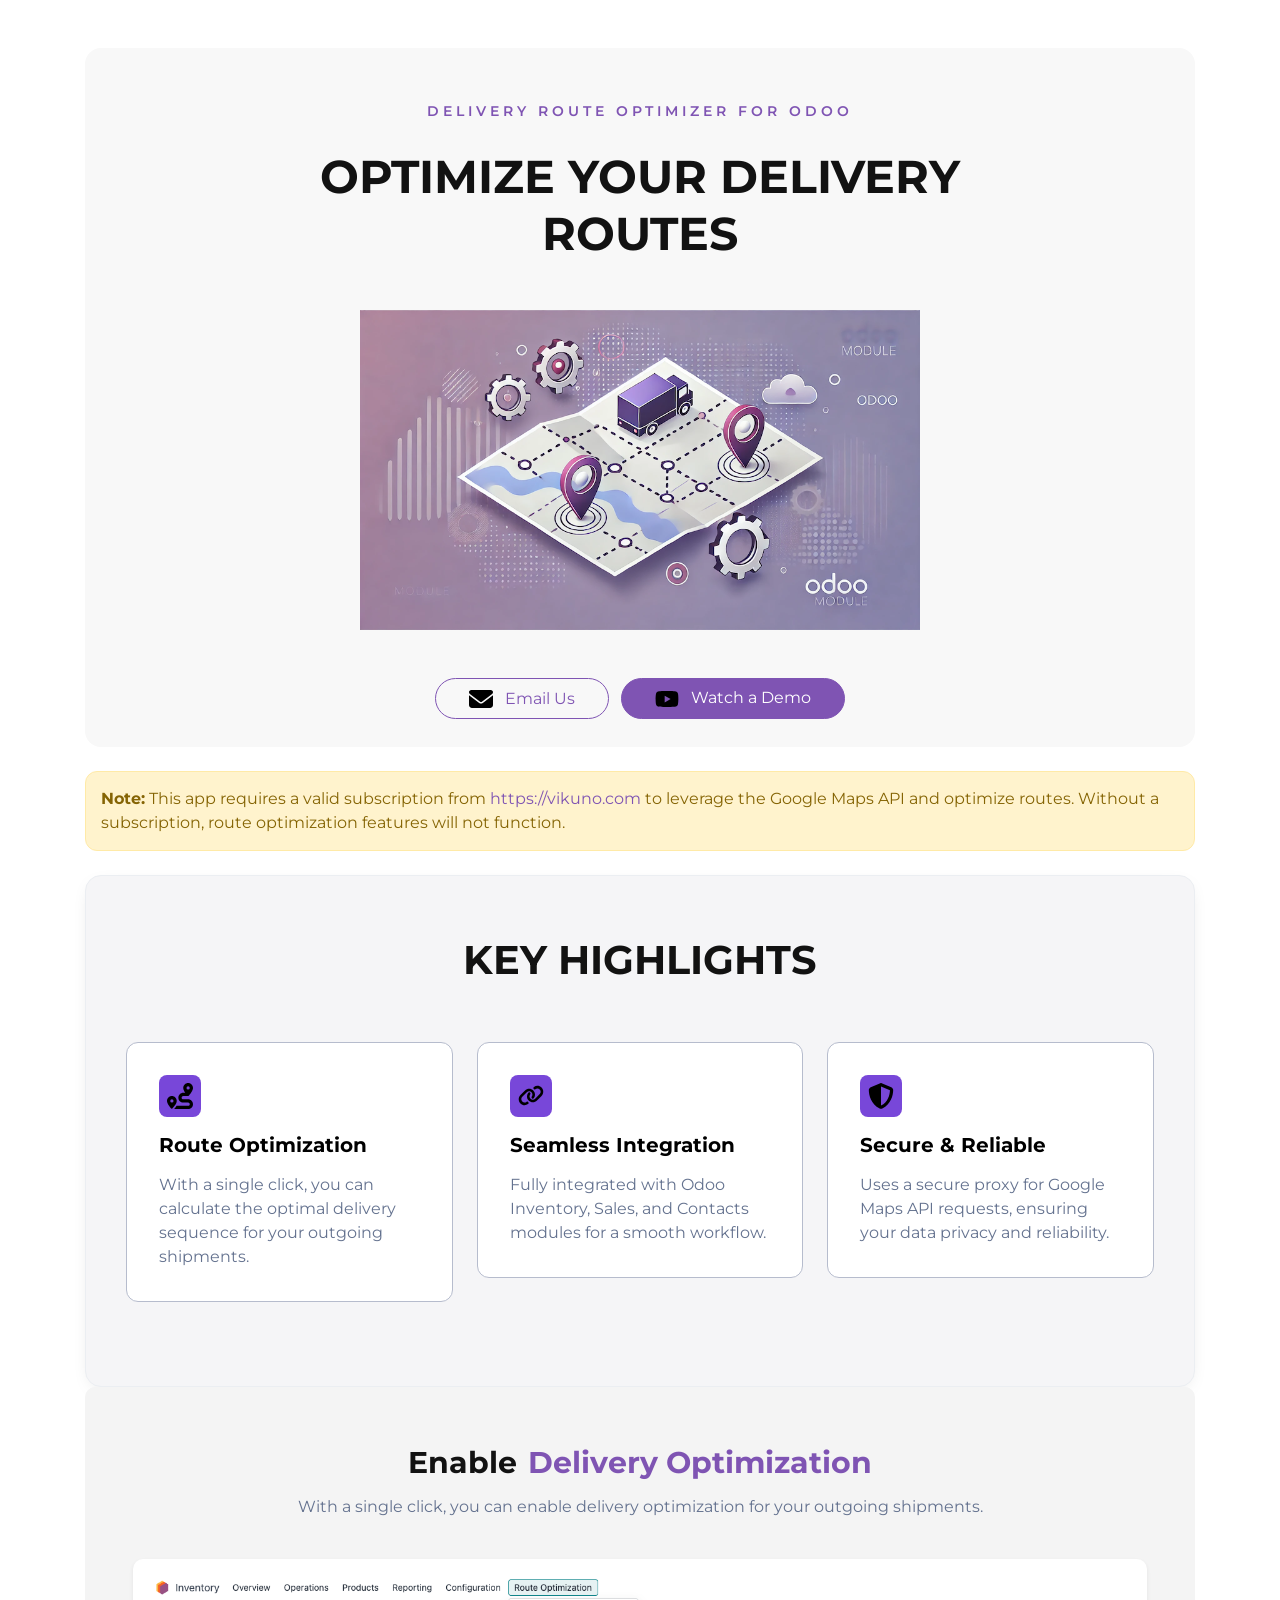
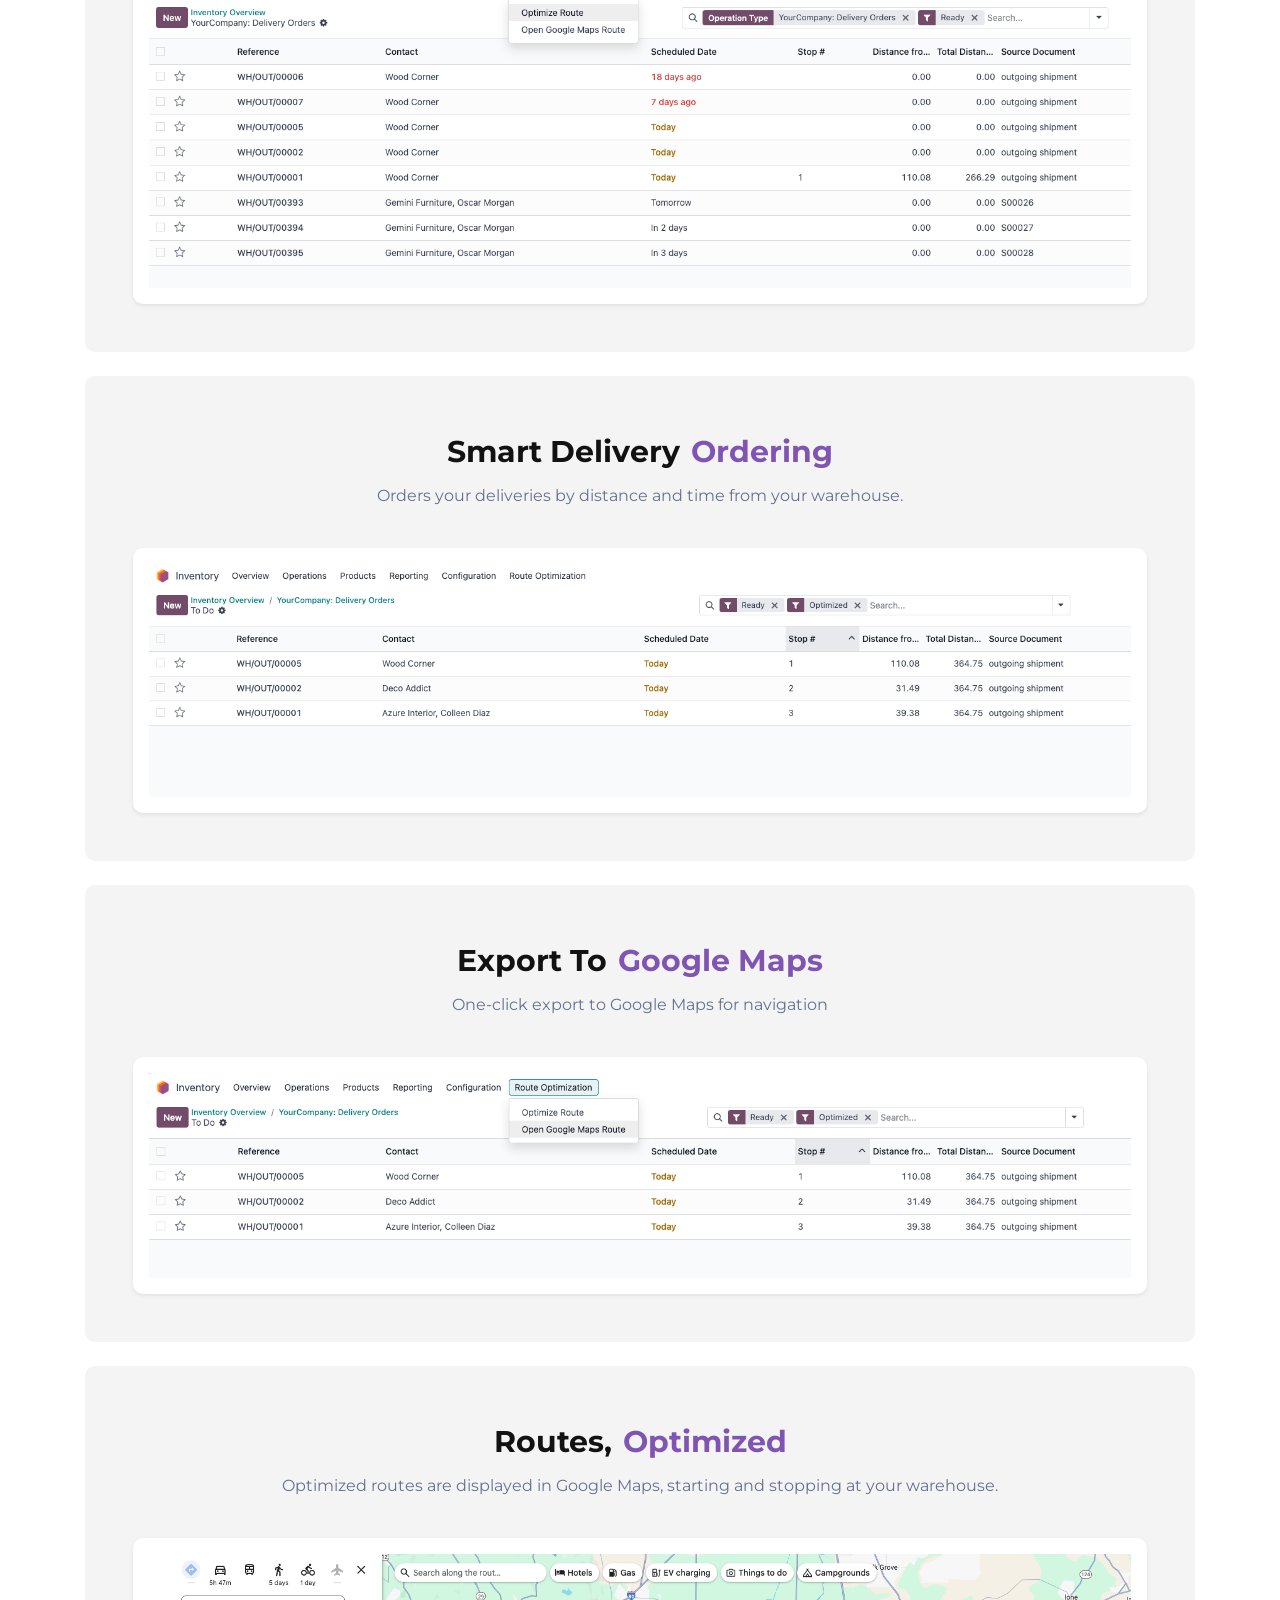
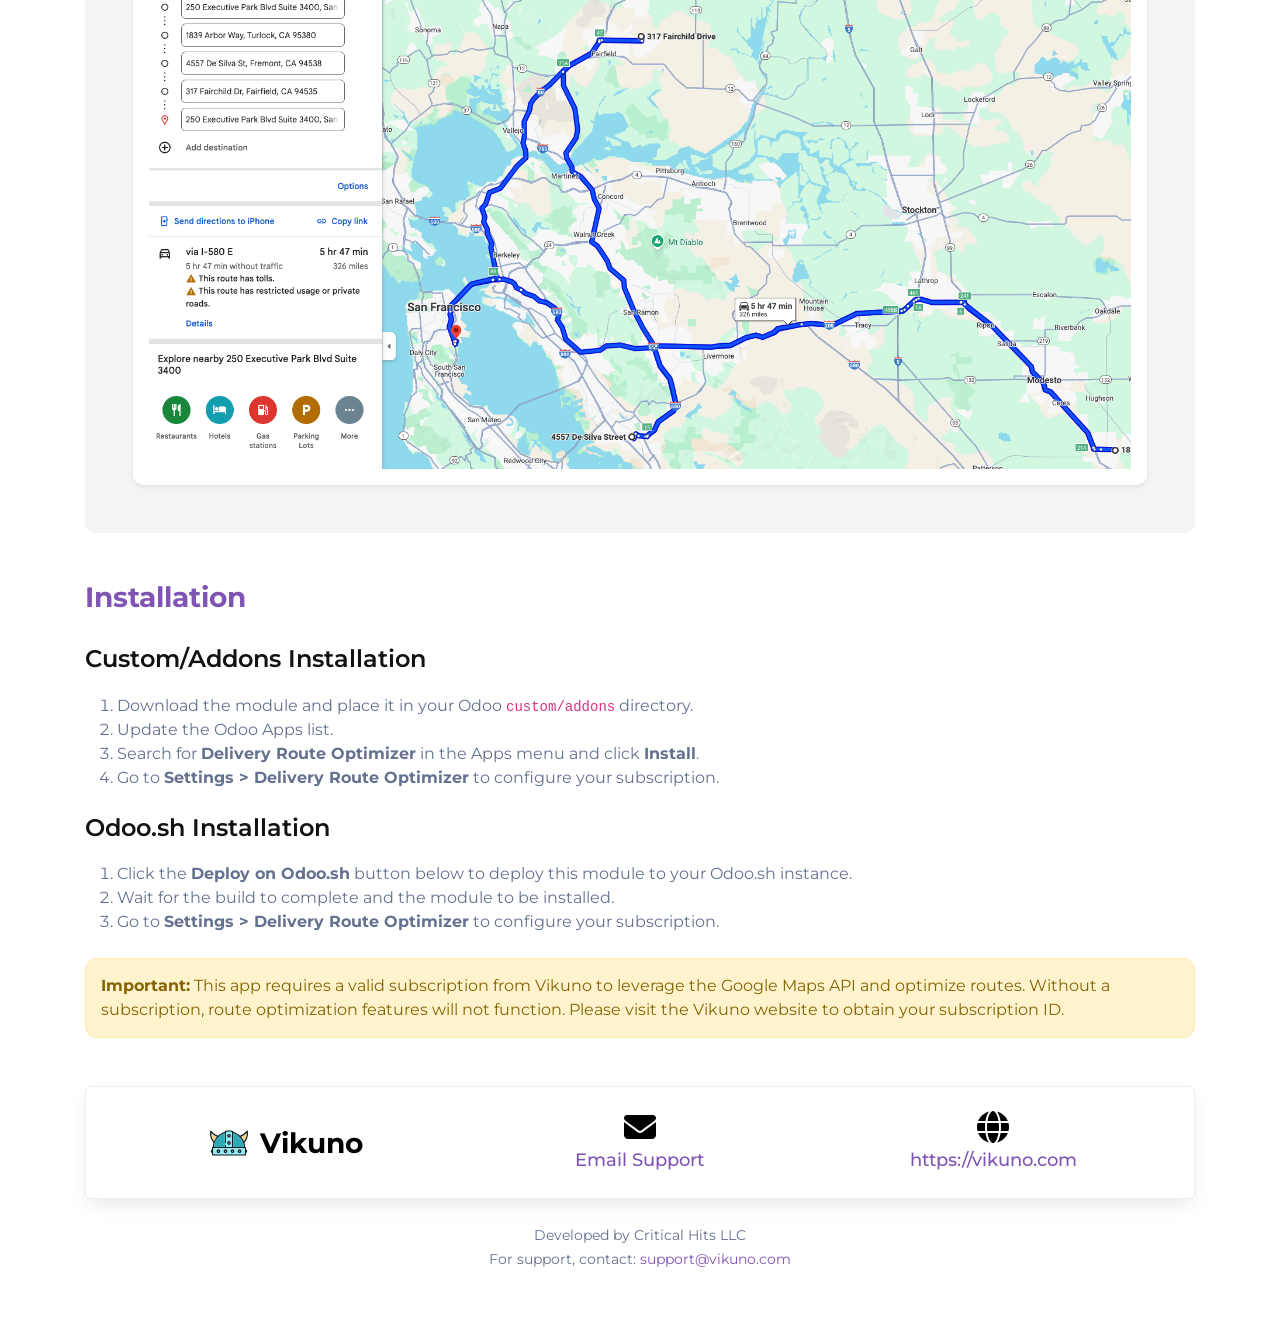
<file: delivery_optimizer/static/description/index.html>
<!DOCTYPE html>
<html lang="en">
  <head>
    <meta charset="UTF-8" />
    <meta name="viewport" content="width=device-width, initial-scale=1.0" />
    <title>Delivery Route Optimizer</title>
    <link
      href="https://cdn.jsdelivr.net/npm/bootstrap@5.0.2/dist/css/bootstrap.min.css"
      rel="stylesheet"
    />
    <link rel="preconnect" href="https://fonts.googleapis.com" />
    <link rel="preconnect" href="https://fonts.gstatic.com" crossorigin />
    <link
      href="https://fonts.googleapis.com/css2?family=Montserrat:ital,wght@0,100..900;1,100..900&display=swap"
      rel="stylesheet"
    />
    <style>
      :root {
        --primary-color: #7f54b3;
        --bg-white: #fff;
        --text-color: #121212;
        --text-color-light: #64728f;
      }
      body {
        font-family: 'Montserrat', sans-serif;
      }
      .btn-outline-primary {
        background-color: transparent;
        border-radius: 35px;
        font-family: Montserrat;
        display: inline-block;
        padding: 7px 33px;
        border: 1px solid var(--primary-color);
        color: var(--primary-color);
        text-decoration: none;
        transition: all 0.3s ease;
      }
      .btn-outline-primary:hover {
        background-color: var(--primary-color);
        color: white;
        text-decoration: none;
      }
      .btn-primary {
        background-color: #7f289b;
        font-family: Montserrat;
        display: inline-block;
        padding: 7px 33px;
        border: 1px solid #7f289b;
        border-radius: 35px;
        text-decoration: none;
        color: white;
        transition: all 0.3s ease;
      }
      .btn-primary:hover {
        background-color: #6a1b9a;
        border-color: #6a1b9a;
        color: white;
        text-decoration: none;
      }
      .btn-lg {
        padding: 12px 30px;
        font-size: 16px;
        font-weight: 600;
        border-radius: 8px;
      }
      .alert-warning {
        background-color: #fff3cd;
        border: 1px solid #ffeaa7;
        color: #856404;
        padding: 15px;
        border-radius: 12px;
        margin: 20px 0;
      }
      .text-center {
        text-align: center;
      }
      .mb-2 {
        margin-bottom: 0.5rem;
      }
      .mb-3 {
        margin-bottom: 1rem;
      }
      .mb-4 {
        margin-bottom: 1.5rem;
      }
      .mb-5 {
        margin-bottom: 3rem;
      }
      .mt-3 {
        margin-top: 1rem;
      }
      .mt-4 {
        margin-top: 1.5rem;
      }
      .my-4 {
        margin-top: 1.5rem;
        margin-bottom: 1.5rem;
      }
      .my-5 {
        margin-top: 3rem;
        margin-bottom: 3rem;
      }
      .mx-1 {
        margin-left: 0.25rem;
        margin-right: 0.25rem;
      }
      .pl-2 {
        padding-left: 0.5rem;
      }
      .p-4 {
        padding: 1.5rem;
      }
      .py-2 {
        padding-top: 0.5rem;
        padding-bottom: 0.5rem;
      }
      .bg-white {
        background-color: white;
      }
      .bg-light {
        background-color: #f8f9fa;
      }
      .rounded {
        border-radius: 0.375rem;
      }
      .border {
        border: 1px solid #dee2e6;
      }
      .shadow {
        box-shadow: 0 0.125rem 0.25rem rgba(0, 0, 0, 0.075);
      }
      .d-flex {
        display: flex;
      }
      .justify-content-center {
        justify-content: center;
      }
      .align-items-center {
        align-items: center;
      }
      .flex-column {
        flex-direction: column;
      }
      .gap-3 {
        gap: 1rem;
      }
      .img-responsive {
        max-width: 100%;
        height: auto;
      }
      .img-fluid {
        max-width: 100%;
        height: auto;
      }
      .w-100 {
        width: 100%;
      }
      .h-100 {
        height: 100%;
      }
      .position-relative {
        position: relative;
      }
      .position-absolute {
        position: absolute;
      }
      .text-uppercase {
        text-transform: uppercase;
      }
      .font-weight-bold {
        font-weight: bold;
      }
      .font-weight-600 {
        font-weight: 600;
      }
      .font-weight-700 {
        font-weight: 700;
      }
      .text-muted {
        color: #6c757d;
      }
      .text-primary {
        color: #7f54b3;
      }
      .text-center {
        text-align: center;
      }
      .text-left {
        text-align: left;
      }
      .text-right {
        text-align: right;
      }
      .small {
        font-size: 0.875em;
      }
      .h1,
      .h2,
      .h3,
      .h4,
      .h5,
      .h6 {
        margin-top: 0;
        margin-bottom: 0.5rem;
        font-weight: 500;
        line-height: 1.2;
      }
      .h5 {
        font-size: 1.25rem;
      }
      .h6 {
        font-size: 1rem;
      }
      .row {
        display: flex;
        flex-wrap: wrap;
        margin-right: -0.75rem;
        margin-left: -0.75rem;
      }
      .col-lg-4,
      .col-lg-8,
      .col-lg-12,
      .col-md-6,
      .col-md-12 {
        position: relative;
        width: 100%;
        padding-right: 0.75rem;
        padding-left: 0.75rem;
      }
      @media (min-width: 768px) {
        .col-md-6 {
          flex: 0 0 50%;
          max-width: 50%;
        }
      }
      @media (min-width: 992px) {
        .col-lg-4 {
          flex: 0 0 33.333333%;
          max-width: 33.333333%;
        }
        .col-lg-8 {
          flex: 0 0 66.666667%;
          max-width: 66.666667%;
        }
        .col-lg-12 {
          flex: 0 0 100%;
          max-width: 100%;
        }
      }
      .container {
        width: 100%;
        padding-right: 15px;
        padding-left: 15px;
        margin-right: auto;
        margin-left: auto;
      }
      @media (min-width: 576px) {
        .container {
          max-width: 540px;
        }
      }
      @media (min-width: 768px) {
        .container {
          max-width: 720px;
        }
      }
      @media (min-width: 992px) {
        .container {
          max-width: 960px;
        }
      }
      @media (min-width: 1200px) {
        .container {
          max-width: 1140px;
        }
      }
    </style>
  </head>
  <body>
    <div class="container">
      <div class="my-5">
        <!-- Hero Section -->
        <div
          class="position-relative"
          style="border-radius: 16px; background: #f8f8f8; padding: 20px 0"
        >
          <div class="row" style="padding: 2rem 0rem 0 !important">
            <div class="col-lg-8 mx-auto gap-4 d-flex flex-column align-items-center">
              <p
                class="my-1 text-center text-uppercase"
                style="
                  letter-spacing: 4px !important;
                  color: #7f54b3;
                  font-weight: bold;
                  text-align: center;
                  font-size: 14px;
                  font-weight: 600;
                  line-height: 15.96px;
                  text-transform: uppercase;
                "
              >
                Delivery Route Optimizer for Odoo
              </p>
              <h1
                class="text-center text-uppercase my-0"
                style="color: #121212; font-size: 46px; font-weight: 700; line-height: normal"
              >
                Optimize Your Delivery Routes
              </h1>
            </div>
            <div
              class="col-lg-12 d-flex justify-content-center align-items-center"
              style="margin: 3rem 0"
            >
              <img
                src="./banner.png"
                width="100%"
                height="auto"
                style="width: 100%; max-width: 560px"
                class="img-responsive"
                alt="Delivery Route Optimizer Banner"
              />
            </div>
            <div class="col-md-12 text-center">
              <a
                href="mailto:support@vikuno.com"
                target="_blank"
                style="
                  background-color: transparent;
                  border-radius: 35px;
                  font-family: Montserrat;
                  display: inline-block;
                  padding: 7px 33px;
                  border: 1px solid #7f54b3;
                  color: #7f54b3;
                  text-decoration: none;
                  margin: 0 0.25rem 0.5rem 0.25rem;
                  cursor: pointer;
                "
                class="mx-1 mb-2"
              >
                <img class="img" style="width: 24px" src="./assets/icons/mail.svg" />
                <span class="pl-2" style="font-size: 16px; vertical-align: middle">Email Us</span>
              </a>
              <a
                href="https://www.youtube.com/watch?v=t25A12q2HKA"
                target="_blank"
                style="
                  background-color: #7f54b3;
                  border-radius: 35px;
                  font-family: Montserrat;
                  display: inline-block;
                  padding: 7px 33px;
                  border: 1px solid #7f54b3;
                  color: #ffffff;
                  text-decoration: none;
                  margin: 0 0.25rem 0.5rem 0.25rem;
                  cursor: pointer;
                "
              >
                <img
                  alt=""
                  height="24"
                  width="24"
                  class="me-2"
                  loading="lazy"
                  src="./assets/icons/youTube.svg"
                />
                Watch a Demo
              </a>
            </div>
          </div>
        </div>

        <!-- Warning Note -->
        <div class="alert-warning my-4">
          <strong>Note:</strong> This app requires a valid subscription from
          <a href="https://vikuno.com" target="_blank" style="color: #7f54b3; text-decoration: none"
            >https://vikuno.com</a
          >
          to leverage the Google Maps API and optimize routes. Without a subscription, route
          optimization features will not function.
        </div>

        <!-- Key Highlights -->
        <div
          class=""
          style="
            border-radius: 16px;
            padding: 60px 40px;
            border: 1px solid #ebeef2;
            background: #f5f5f7;
            box-shadow: 0px 5px 20px -11px rgba(0, 0, 0, 0.25);
          "
        >
          <div class="row">
            <div class="col-lg-12 d-flex flex-column justify-content-center align-items-center">
              <h2
                style="
                  color: #121212;
                  text-align: center;
                  font-size: 40px;
                  font-weight: 700;
                  text-transform: uppercase;
                  padding-bottom: 50px;
                "
              >
                Key Highlights
              </h2>
            </div>
            <div class="col-lg-4">
              <div
                class="mb-4 d-flex flex-column justify-content-center gap-3"
                style="
                  border-radius: 12px;
                  border: 1px solid #b6bccd;
                  background: #fff;
                  padding: 32px;
                "
              >
                <div
                  class="d-flex justify-content-center align-items-center"
                  style="
                    background-color: #7847d9 !important;
                    border-radius: 8px !important;
                    height: 42px;
                    width: 42px;
                  "
                >
                  <img
                    src="./assets/icons/route.svg"
                    class="img-responsive"
                    height="26px"
                    width="26px"
                  />
                </div>
                <h5 class="m-0" style="color: #000 !important; font-weight: bold">
                  Route Optimization
                </h5>
                <p
                  class="m-0"
                  style="font-size: 0.9rem; color: #64728f; font-size: 16px; font-weight: 400"
                >
                  With a single click, you can calculate the optimal delivery sequence for your
                  outgoing shipments.
                </p>
              </div>
            </div>
            <div class="col-lg-4">
              <div
                class="mb-4 d-flex flex-column justify-content-center gap-3"
                style="
                  border-radius: 12px;
                  border: 1px solid #b6bccd;
                  background: #fff;
                  padding: 32px;
                "
              >
                <div
                  class="d-flex justify-content-center align-items-center"
                  style="
                    background-color: #7847d9 !important;
                    border-radius: 8px !important;
                    height: 42px;
                    width: 42px;
                  "
                >
                  <img
                    src="./assets/icons/link.svg"
                    class="img-responsive"
                    height="26px"
                    width="26px"
                  />
                </div>
                <h5 class="m-0" style="color: #000 !important; font-weight: bold">
                  Seamless Integration
                </h5>
                <p
                  class="m-0"
                  style="font-size: 0.9rem; color: #64728f; font-size: 16px; font-weight: 400"
                >
                  Fully integrated with Odoo Inventory, Sales, and Contacts modules for a smooth
                  workflow.
                </p>
              </div>
            </div>
            <div class="col-lg-4">
              <div
                class="mb-4 d-flex flex-column justify-content-center gap-3"
                style="
                  border-radius: 12px;
                  border: 1px solid #b6bccd;
                  background: #fff;
                  padding: 32px;
                "
              >
                <div
                  class="d-flex justify-content-center align-items-center"
                  style="
                    background-color: #7847d9 !important;
                    border-radius: 8px !important;
                    height: 42px;
                    width: 42px;
                  "
                >
                  <img
                    src="./assets/icons/shield.svg"
                    class="img-responsive"
                    height="26px"
                    width="26px"
                  />
                </div>
                <h5 class="m-0" style="color: #000 !important; font-weight: bold">
                  Secure & Reliable
                </h5>
                <p
                  class="m-0"
                  style="font-size: 0.9rem; color: #64728f; font-size: 16px; font-weight: 400"
                >
                  Uses a secure proxy for Google Maps API requests, ensuring your data privacy and
                  reliability.
                </p>
              </div>
            </div>
          </div>
        </div>

        <!-- Screenshot 1 -->
        <div class="position-relative mb-4" style="border-radius: 10px; background-color: #f4f4f4">
          <div class="p-md-5 p-3 position-relative">
            <div class="row">
              <div class="col-md-12">
                <h1
                  style="
                    font-weight: bold;
                    font-size: calc(1.1rem + 1vw);
                    line-height: 120%;
                    text-align: center;
                    text-transform: capitalize;
                    font-size: 40px;
                    font-weight: 700;
                  "
                >
                  <span style="color: #121212; font-size: calc(1.1rem + 1vw)">Enable</span>
                  <span style="color: #7f54b3; font-size: calc(1.1rem + 1vw)">
                    Delivery Optimization</span
                  >
                </h1>
              </div>
              <div class="col-md-12 mb-4">
                <p
                  style="
                    font-weight: 400;
                    font-size: 16px;
                    line-height: 150%;
                    text-align: center;
                    color: #64728f;
                  "
                >
                  With a single click, you can enable delivery optimization for your outgoing
                  shipments.
                </p>
              </div>
              <div class="col-md-12 text-center">
                <div
                  class="d-inline-block p-3 shadow-sm"
                  style="background-color: #fff; border-radius: 10px"
                >
                  <img
                    alt=""
                    class="img-fluid"
                    loading="lazy"
                    src="./assets/screenshots/1.png"
                    style="min-height: 1px"
                  />
                </div>
              </div>
            </div>
          </div>
        </div>

        <!-- Screenshot 2 -->
        <div class="position-relative mb-4" style="border-radius: 10px; background-color: #f4f4f4">
          <div class="p-md-5 p-3 position-relative">
            <div class="row">
              <div class="col-md-12">
                <h1
                  style="
                    font-weight: bold;
                    font-size: calc(1.1rem + 1vw);
                    line-height: 120%;
                    text-align: center;
                    text-transform: capitalize;
                    font-size: 40px;
                    font-weight: 700;
                  "
                >
                  <span style="color: #121212; font-size: calc(1.1rem + 1vw)">Smart Delivery</span>
                  <span style="color: #7f54b3; font-size: calc(1.1rem + 1vw)"> Ordering</span>
                </h1>
              </div>
              <div class="col-md-12 mb-4">
                <p
                  style="
                    font-weight: 400;
                    font-size: 16px;
                    line-height: 150%;
                    text-align: center;
                    color: #64728f;
                  "
                >
                  Orders your deliveries by distance and time from your warehouse.
                </p>
              </div>
              <div class="col-md-12 text-center">
                <div
                  class="d-inline-block p-3 shadow-sm"
                  style="background-color: #fff; border-radius: 10px"
                >
                  <img
                    alt=""
                    class="img-fluid"
                    loading="lazy"
                    src="./assets/screenshots/2.png"
                    style="min-height: 1px"
                  />
                </div>
              </div>
            </div>
          </div>
        </div>

        <!-- Screenshot 3 -->
        <div class="position-relative mb-4" style="border-radius: 10px; background-color: #f4f4f4">
          <div class="p-md-5 p-3 position-relative">
            <div class="row">
              <div class="col-md-12">
                <h1
                  style="
                    font-weight: bold;
                    font-size: calc(1.1rem + 1vw);
                    line-height: 120%;
                    text-align: center;
                    text-transform: capitalize;
                    font-size: 40px;
                    font-weight: 700;
                  "
                >
                  <span style="color: #121212; font-size: calc(1.1rem + 1vw)">Export to</span>
                  <span style="color: #7f54b3; font-size: calc(1.1rem + 1vw)"> Google Maps</span>
                </h1>
              </div>
              <div class="col-md-12 mb-4">
                <p
                  style="
                    font-weight: 400;
                    font-size: 16px;
                    line-height: 150%;
                    text-align: center;
                    color: #64728f;
                  "
                >
                  One-click export to Google Maps for navigation
                </p>
              </div>
              <div class="col-md-12 text-center">
                <div
                  class="d-inline-block p-3 shadow-sm"
                  style="background-color: #fff; border-radius: 10px"
                >
                  <img
                    alt=""
                    class="img-fluid"
                    loading="lazy"
                    src="./assets/screenshots/3.png"
                    style="min-height: 1px"
                  />
                </div>
              </div>
            </div>
          </div>
        </div>

        <!-- Screenshot 4 -->
        <div class="position-relative mb-4" style="border-radius: 10px; background-color: #f4f4f4">
          <div class="p-md-5 p-3 position-relative">
            <div class="row">
              <div class="col-md-12">
                <h1
                  style="
                    font-weight: bold;
                    font-size: calc(1.1rem + 1vw);
                    line-height: 120%;
                    text-align: center;
                    text-transform: capitalize;
                    font-size: 40px;
                    font-weight: 700;
                  "
                >
                  <span style="color: #121212; font-size: calc(1.1rem + 1vw)">Routes,</span>
                  <span style="color: #7f54b3; font-size: calc(1.1rem + 1vw)"> Optimized</span>
                </h1>
              </div>
              <div class="col-md-12 mb-4">
                <p
                  style="
                    font-weight: 400;
                    font-size: 16px;
                    line-height: 150%;
                    text-align: center;
                    color: #64728f;
                  "
                >
                  Optimized routes are displayed in Google Maps, starting and stopping at your
                  warehouse.
                </p>
              </div>
              <div class="col-md-12 text-center">
                <div
                  class="d-inline-block p-3 shadow-sm"
                  style="background-color: #fff; border-radius: 10px"
                >
                  <img
                    alt=""
                    class="img-fluid"
                    loading="lazy"
                    src="./assets/screenshots/4.png"
                    style="min-height: 1px"
                  />
                </div>
              </div>
            </div>
          </div>
        </div>

        <!-- Installation -->
        <div class="my-5">
          <h2 style="font-weight: 700; font-size: 28px; color: #7f54b3; margin-bottom: 30px">
            Installation
          </h2>

          <div class="mb-4">
            <h3 style="font-weight: 600; font-size: 24px; color: #121212; margin-bottom: 20px">
              Custom/Addons Installation
            </h3>
            <ol style="font-size: 16px; color: #64728f">
              <li>
                Download the module and place it in your Odoo <code>custom/addons</code> directory.
              </li>
              <li>Update the Odoo Apps list.</li>
              <li>
                Search for <strong>Delivery Route Optimizer</strong> in the Apps menu and click
                <strong>Install</strong>.
              </li>
              <li>
                Go to <strong>Settings > Delivery Route Optimizer</strong> to configure your
                subscription.
              </li>
            </ol>
          </div>

          <div class="mb-4">
            <h3 style="font-weight: 600; font-size: 24px; color: #121212; margin-bottom: 20px">
              Odoo.sh Installation
            </h3>
            <ol style="font-size: 16px; color: #64728f">
              <li>
                Click the <strong>Deploy on Odoo.sh</strong> button below to deploy this module to
                your Odoo.sh instance.
              </li>
              <li>Wait for the build to complete and the module to be installed.</li>
              <li>
                Go to <strong>Settings > Delivery Route Optimizer</strong> to configure your
                subscription.
              </li>
            </ol>
          </div>

          <div class="alert-warning mt-4">
            <strong>Important:</strong> This app requires a valid subscription from Vikuno to
            leverage the Google Maps API and optimize routes. Without a subscription, route
            optimization features will not function. Please visit the Vikuno website to obtain your
            subscription ID.
          </div>
        </div>

        <!-- Support Section -->
        <div
          class="mb-4 bg-white"
          style="
            border: 1px solid #ebeef2;
            border-radius: 6px;
            box-shadow: 0px 8px 20px -4px rgba(0, 0, 0, 0.1);
          "
        >
          <div class="p-4">
            <table
              width="100%"
              cellpadding="0"
              cellspacing="0"
              border="0"
              style="table-layout: fixed"
            >
              <tr>
                <!-- Logo and Title -->
                <td align="center" valign="middle" style="width: 33%">
                  <img
                    src="./assets/icons/vikuno.svg"
                    alt="Vikuno"
                    style="width: 38px; height: 38px; vertical-align: middle; margin-right: 8px"
                  />
                  <span
                    style="font-weight: 700; font-size: 28px; color: #000; vertical-align: middle"
                    >Vikuno</span
                  >
                </td>
                <!-- Email Support -->
                <td align="center" valign="middle" style="width: 33%">
                  <img
                    src="./assets/icons/mail.svg"
                    alt="Email"
                    style="width: 32px; height: 32px; vertical-align: middle; margin-bottom: 4px"
                  /><br />
                  <a
                    href="mailto:support@vikuno.com"
                    style="text-decoration: none; color: #7f54b3; font-size: 18px; font-weight: 500"
                    >Email Support</a
                  >
                </td>
                <!-- Website -->
                <td align="center" valign="middle" style="width: 33%">
                  <img
                    src="./assets/icons/globe.svg"
                    alt="Website"
                    style="width: 32px; height: 32px; vertical-align: middle; margin-bottom: 4px"
                  /><br />
                  <a
                    href="https://vikuno.com"
                    target="_blank"
                    style="text-decoration: none; color: #7f54b3; font-size: 18px; font-weight: 500"
                    >https://vikuno.com</a
                  >
                </td>
              </tr>
            </table>
          </div>
        </div>

        <!-- Footer -->
        <footer class="text-center mt-4">
          <small style="color: #64728f">
            Developed by Critical Hits LLC<br />
            For support, contact:
            <a href="mailto:support@vikuno.com" style="color: #7f54b3; text-decoration: none"
              >support@vikuno.com</a
            >
          </small>
        </footer>
      </div>
    </div>
  </body>
</html>
</file>
